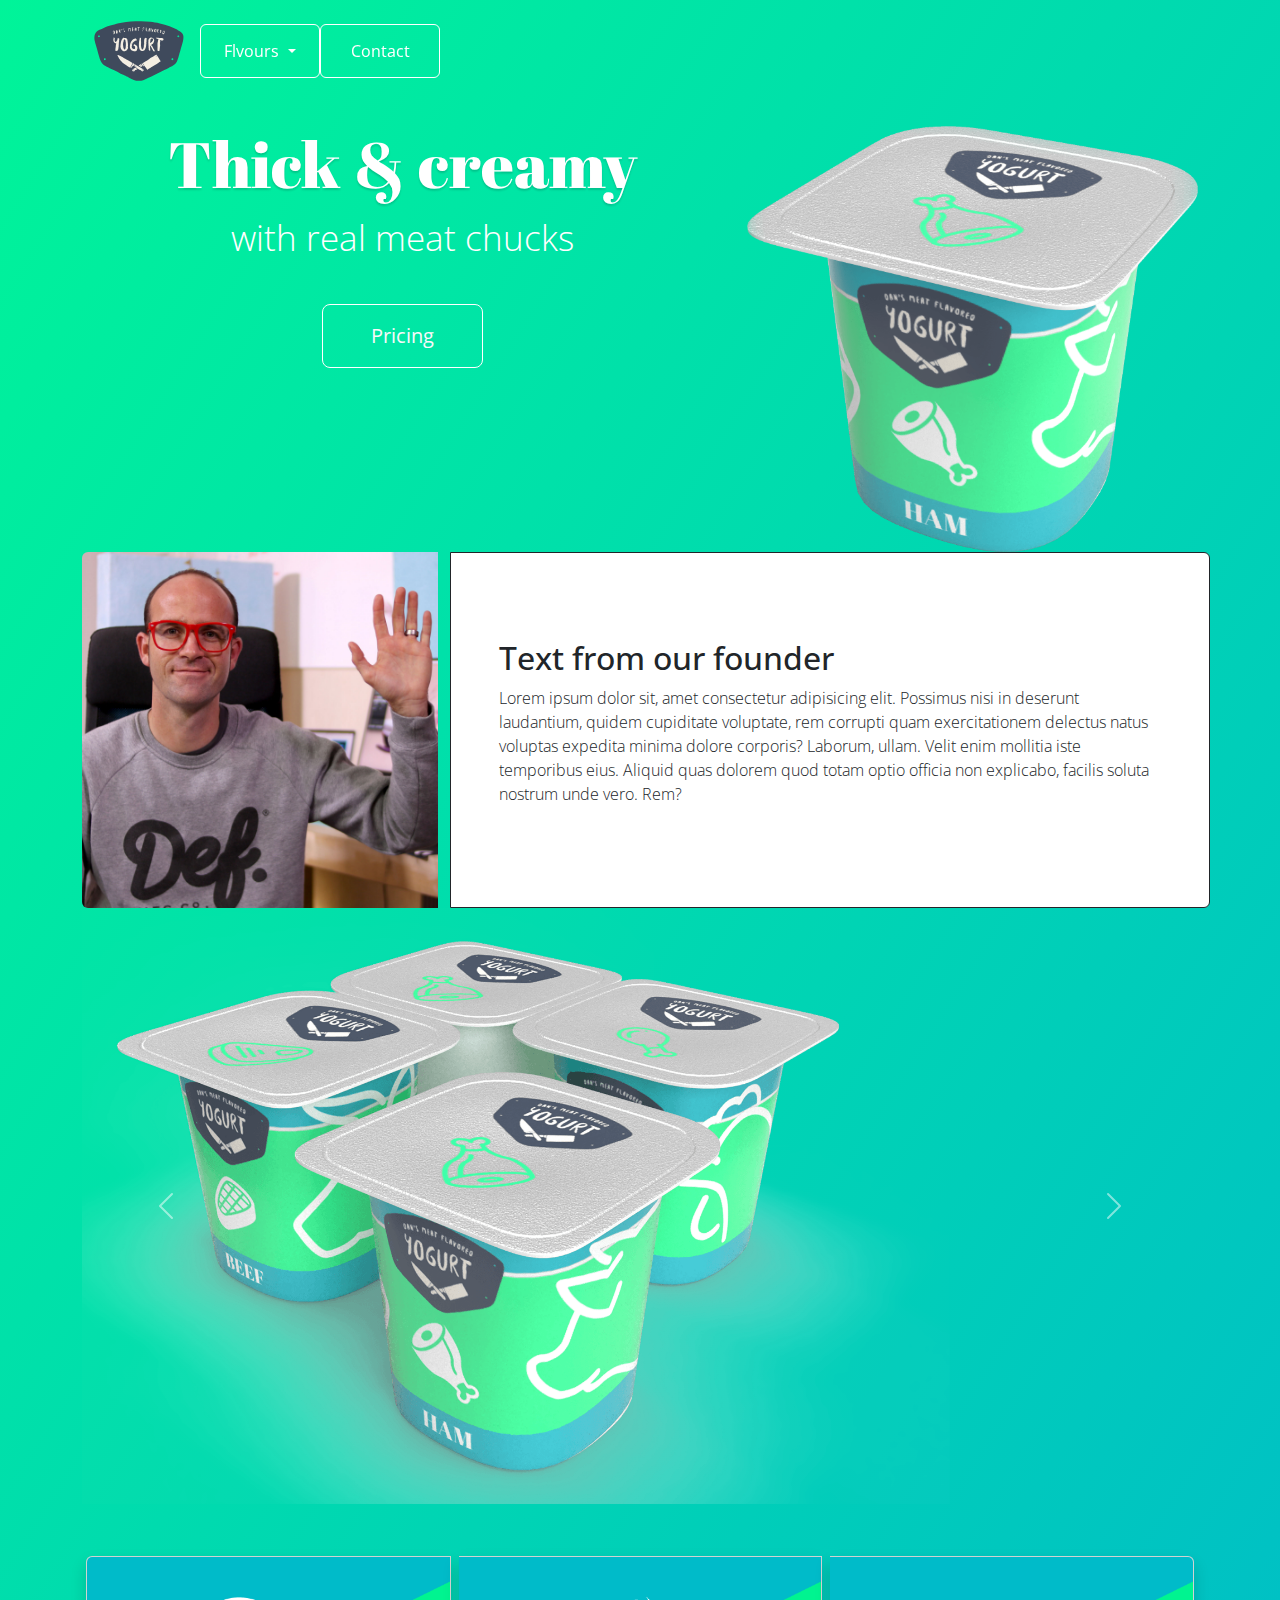
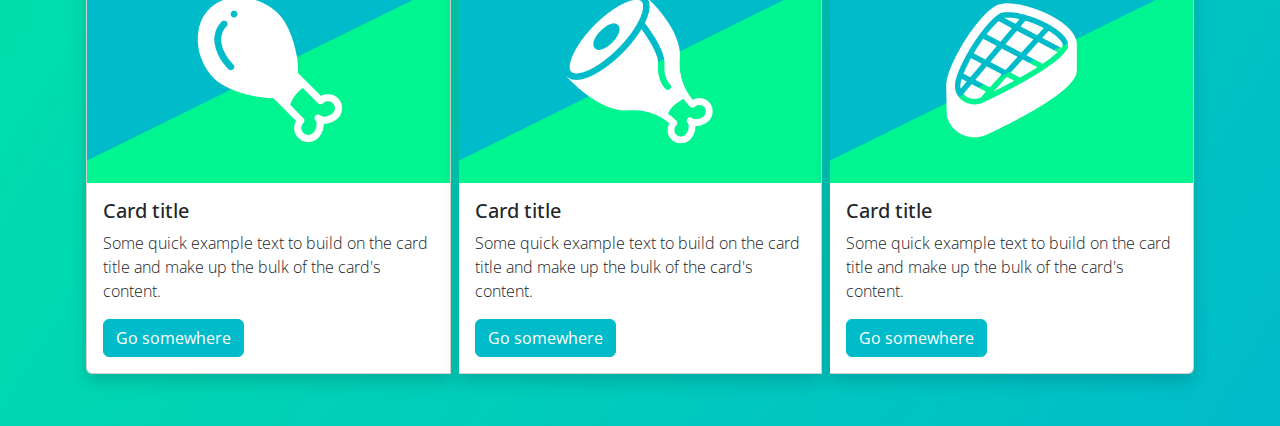
<file: index.html>
<!DOCTYPE html>
<html lang="en">
<head>
    <meta charset="UTF-8">
    <meta name="viewport" content="width=device-width, initial-scale=1.0, shrink-to-fit=no">
    <title>Document</title>
    <link href="https://fonts.googleapis.com/css2?family=Abril+Fatface&family=Open+Sans:ital,wght@0,300..800;1,300..800&display=swap" rel="stylesheet">
    <link href="https://cdn.jsdelivr.net/npm/bootstrap@5.3.3/dist/css/bootstrap.min.css" rel="stylesheet" integrity="sha384-QWTKZyjpPEjISv5WaRU9OFeRpok6YctnYmDr5pNlyT2bRjXh0JMhjY6hW+ALEwIH" crossorigin="anonymous">
    <link rel="stylesheet" href="style.css">
</head>
<body>
    <div class="container">
        <!--Navigation-->

        <nav class="navbar navbar-expand-lg navbar-dark sticky-top">
            <div class="container-fluid">
              <nav class="navbar bg-body-teiary">
                <a class="navbar-brand" href="index.html">
                    <img src="images/logo-dans-meat-yogurt.svg" alt="Bootstrap" width="90" height="60">
                  </a>
                
              </nav>
              <button class="navbar-toggler" type="button" data-bs-toggle="collapse" data-bs-target="#navbarSupportedContent" aria-controls="navbarSupportedContent" aria-expanded="false" aria-label="Toggle navigation">
                <span class="navbar-toggler-icon"></span>
              </button>


              <!--Butto dropdown-->

              <div class="collapse navbar-collapse" id="navbarSupportedContent">
                <ul class="navbar-nav ml-auto float-right">
                  <li class="nav-item dropdown btn btn-outline-light mr-4" style="width: 120px;">
                    <a class="nav-link dropdown-toggle  text-white" href="#" role="button" data-bs-toggle="dropdown" aria-expanded="false">
                      Flvours
                    </a>
                    <ul class="dropdown-menu ">
                      <li><a class="dropdown-item" href="#">Tam</a></li>
                      <li><a class="dropdown-item" href="#">Beef</a></li>
                      <li><a class="dropdown-item" href="#">Cicken</a></li>
                      <li><a class="dropdown-item" href="#">Samaki</a></li>
                    </ul>
                  </li>

                  <li class="nav-item btn btn-outline-light" style="width: 120px;">
                    <a class="nav-link text-white" aria-disabled="false">Contact</a>
                  </li>
                </ul>
              </div>
            </div>
        </nav>
        <br>

          <!--Jumbertron-->
        <div class="jumbotron">
          <div class="row">
            <div class="col-12 col-md-7 text-center text-md-left">
              <h1 class="display-3 text-white 
            drop-shadow">Thick & creamy</h1>
          <p class="lead">with real meat chucks</p>
          <a class="btn btn-outline-light btn-lg mt-4 px-5 py-3 mb-5 mb-md-0" href="#" role="button">Pricing</btn-lg></a>
           
            </div>
            <div class="col-12 col-md-5">
              <img src="images/hero1.png" alt="my favorite" class="float-right img-fluid" > 
            </div>
          </div>
                          
        </div>

        <!--Founders text-->
        <div class="row">
          <div class="col-12 col-md-4">
            <img src="images/headshot-dan.jpg" class="img-fluid border rounded-start border-lg border-0" alt="vincent pic">
          </div>
          <div class="col-12 col-md-8 bg-white p-5 d-flex align-items-center border border-dark rounded-end border-lg">
            <section>
              <h2>Text from our founder</h2>
              <p>Lorem ipsum dolor sit, amet consectetur adipisicing elit.
                Possimus nisi in deserunt laudantium, quidem cupiditate
                voluptate, rem corrupti quam exercitationem delectus natus
                voluptas expedita minima dolore corporis? Laborum, ullam. Velit
                 enim mollitia iste temporibus eius. Aliquid quas dolorem quod
                 totam optio officia non explicabo, facilis soluta nostrum unde
                 vero. Rem?</p>
            </section>
          </div>
        </div>


         
         
          <!--Courousel-->
          <div id="carouselExample" class="carousel slide d-none d-md-block carousel-fade">
            <div class="carousel-inner">
              <div class="carousel-item active" data-bs-interval="500">
                <img src="images/yogurt-1.png" class="d-block w-100" alt="...">
              </div>
              <div class="carousel-item" data-bs-interval="500">
                <img src="images/yogurt-2.png" class="d-block w-100" alt="...">
              </div>
              <div class="carousel-item" data-bs-interval="500">
                <img src="images/yogurt-3.png" class="d-block w-100" alt="...">
              </div>
            </div>
            <button class="carousel-control-prev" type="button" data-bs-target="#carouselExample" data-bs-slide="prev">
              <span class="carousel-control-prev-icon" aria-hidden="true"></span>
              <span class="visually-hidden">Previous</span>
            </button>
            <button class="carousel-control-next" type="button" data-bs-target="#carouselExample" data-bs-slide="next">
              <span class="carousel-control-next-icon" aria-hidden="true"></span>
              <span class="visually-hidden">Next</span>
            </button>
        </div>

        <!--Cards-->

        <div class="card-group my-5">
          <div class="card shadow m-1" style="width: 18rem;">
              <img src="images/product1.png" class="card-img-top" alt="...">
              <div class="card-body">
                <h5 class="card-title">Card title</h5>
                <p class="card-text">Some quick example text to build on the card title and make up the bulk of the card's content.</p>
                <a href="https://www.safaricom.com" class="btn btn-primary stretched-link">Go somewhere</a>
              </div>
          </div>
          <div class="card shadow m-1" style="width: 18rem;">
              <img src="images/product2.png" class="card-img-top" alt="...">
              <div class="card-body">
                <h5 class="card-title">Card title</h5>
                <p class="card-text">Some quick example text to build on the card title and make up the bulk of the card's content.</p>
                <a href="#" class="btn btn-primary stretched-link">Go somewhere</a>
              </div>
          </div>
            <div class="card shadow m-1" style="width: 18rem;">
              <img src="images/product3.png" class="card-img-top" alt="...">
              <div class="card-body">
                <h5 class="card-title">Card title</h5>
                <p class="card-text">Some quick example text to build on the card title and make up the bulk of the card's content.</p>
                <a href="#" class="btn btn-primary stretched-link">Go somewhere</a>
              </div>
          </div>
        </div>



    </div>

<script src="https://cdn.jsdelivr.net/npm/@popperjs/core@2.11.8/dist/umd/popper.min.js" integrity="sha384-I7E8VVD/ismYTF4hNIPjVp/Zjvgyol6VFvRkX/vR+Vc4jQkC+hVqc2pM8ODewa9r" crossorigin="anonymous"></script>
<script src="https://cdn.jsdelivr.net/npm/bootstrap@5.3.3/dist/js/bootstrap.min.js" integrity="sha384-0pUGZvbkm6XF6gxjEnlmuGrJXVbNuzT9qBBavbLwCsOGabYfZo0T0to5eqruptLy" crossorigin="anonymous"></script>    
</body>
</html>
</file>
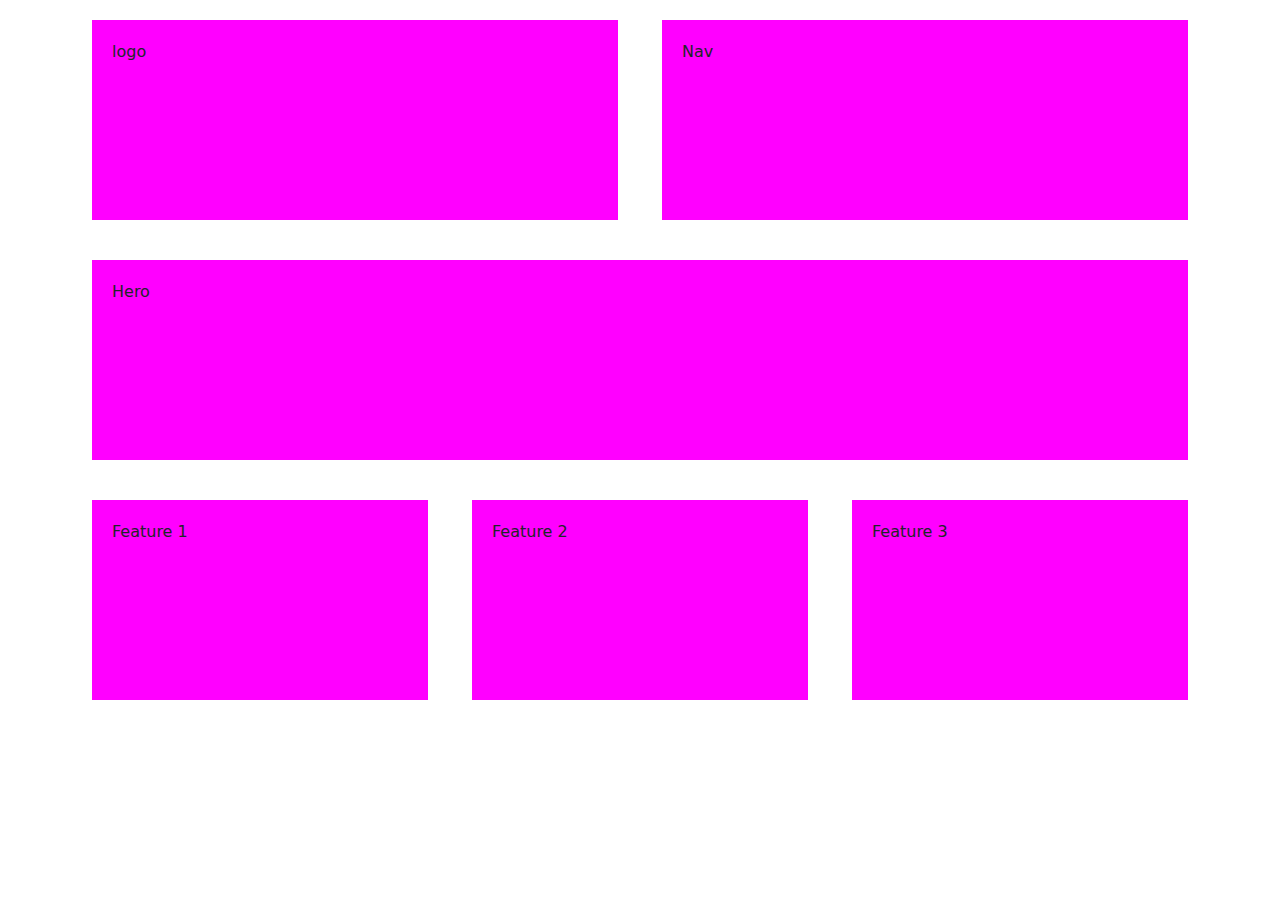
<file: layout-a.html>
<!DOCTYPE html>
<html lang="en">
<head>
    <meta charset="UTF-8">
    <meta name="viewport" content="width=device-width, initial-scale=1, shrink-to-fit=no">
    <title>Document</title>
    <link href="https://cdn.jsdelivr.net/npm/bootstrap@5.3.3/dist/css/bootstrap.min.css" rel="stylesheet" integrity="sha384-QWTKZyjpPEjISv5WaRU9OFeRpok6YctnYmDr5pNlyT2bRjXh0JMhjY6hW+ALEwIH" crossorigin="anonymous">

    <style>
        .mybox{
            background-color: magenta;
            min-height: 200px;
            margin: 20px 10px;
            padding: 20px;
        }

    </style>
</head>
<body>
    <div class="container">
        <div class="row">
            <div class="col">
                <div class="mybox">logo</div>
            </div>
            <div class="col">
                <div class="mybox">Nav</div>
            </div>
        </div>

        <div class="row">
            <div class="col">
                <div class="mybox">Hero</div>
            </div>
        </div>

        <div class="row">
            <div class="col">
                <div class="mybox">Feature 1</div>
            </div>
            <div class="col">
                <div class="mybox">Feature 2</div>
            </div>
            <div class="col">
                <div class="mybox">Feature 3</div>
            </div>
        </div>





    </div>
</body>
</html>
</file>
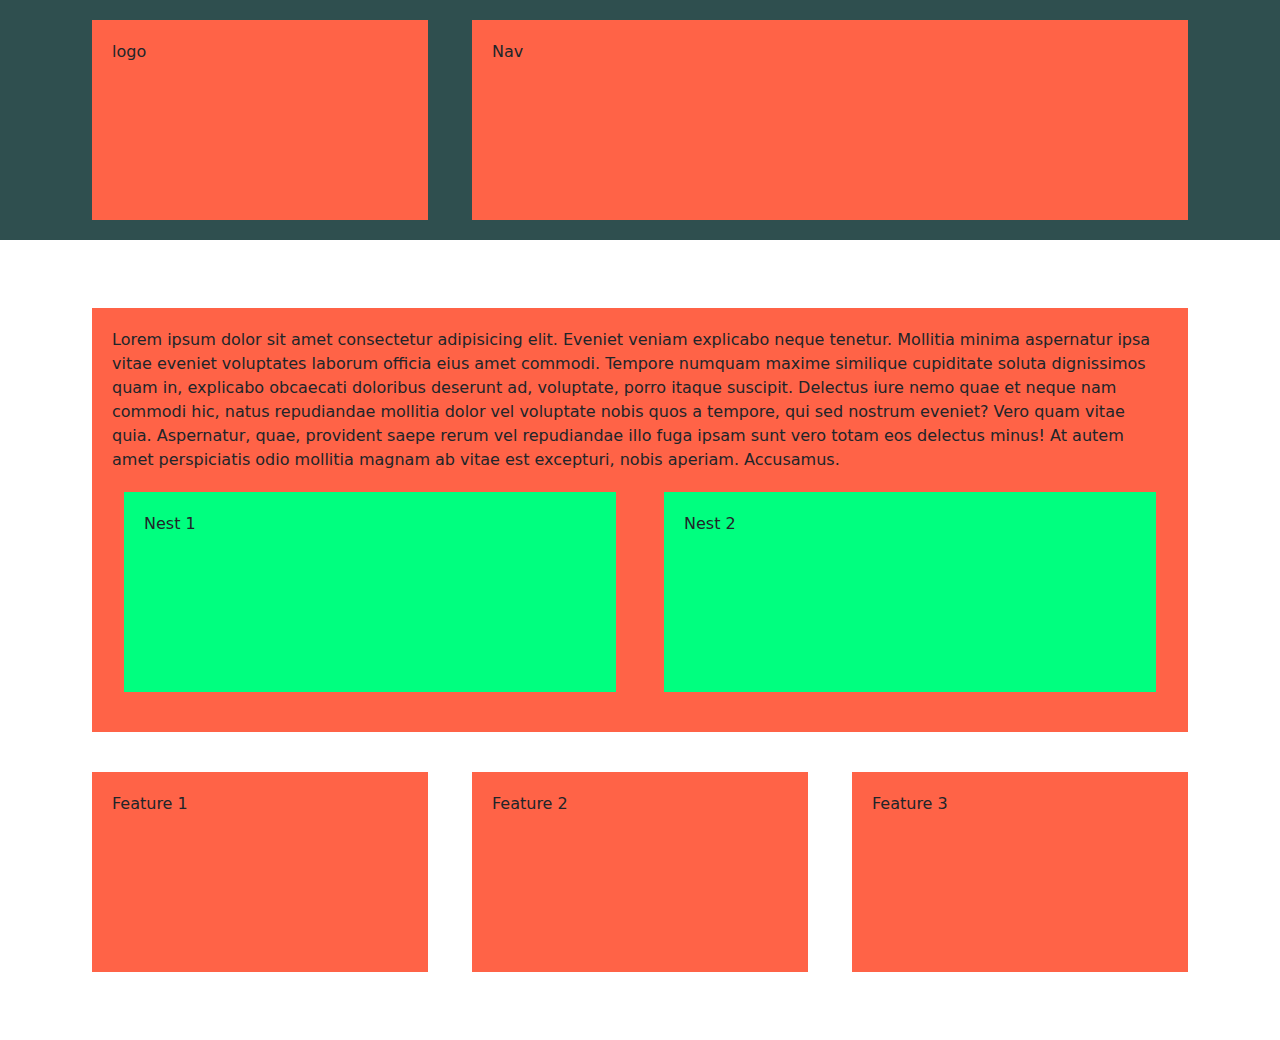
<file: layout-b.html>
<!DOCTYPE html>
<html lang="en">
<head>
    <meta charset="UTF-8">
    <meta name="viewport" content="width=device-width, initial-scale=1, shrink-to-fit=no">
    <title>Document</title>
    <link href="https://cdn.jsdelivr.net/npm/bootstrap@5.3.3/dist/css/bootstrap.min.css" rel="stylesheet" integrity="sha384-QWTKZyjpPEjISv5WaRU9OFeRpok6YctnYmDr5pNlyT2bRjXh0JMhjY6hW+ALEwIH" crossorigin="anonymous">

    <style>
        .mybox1{
            background-color: tomato;
            min-height: 200px;
            margin: 20px 10px;
            padding: 20px;
        }
        .mybox2{
            background-color: springgreen;
            min-height: 200px;
            margin: 20px 10px;
            padding: 20px;
        }

    .mybg1{
        background-color: darkslategray;
    }
    

    </style>
</head>
<body>

    <header class="container-fluid mybg1 mb-5">
        <div class="container">
            <div class="row">
                <div class="col-4">
                    <div class="mybox1">logo</div>
                </div>
                <nav class="col">
                    <div class="mybox1">Nav</div>
                </nav>
            </div>
        </div>
        
    </header>
    <div class="container">
        <div class="row">
            <div class="col">
                <div class="mybox1">
                    <p class="m-5 m-md-0 m-lg-n5">Lorem ipsum dolor sit amet consectetur 
                        adipisicing elit. Eveniet veniam explicabo
                        neque tenetur. Mollitia minima aspernatur ipsa
                        vitae eveniet voluptates laborum officia eius
                        amet commodi. Tempore numquam maxime similique 
                        cupiditate soluta dignissimos quam in, explicabo
                        obcaecati doloribus deserunt ad, voluptate, 
                        porro itaque suscipit. Delectus iure nemo 
                        quae et neque nam commodi hic, natus 
                        repudiandae mollitia dolor vel voluptate 
                        nobis quos a tempore, qui sed nostrum eveniet?
                        Vero quam vitae quia. Aspernatur, quae, 
                        provident saepe rerum vel repudiandae illo 
                        fuga ipsam sunt vero totam eos delectus minus! 
                        At autem amet perspiciatis odio mollitia magnam
                        ab vitae est excepturi, nobis aperiam. Accusamus.</p>
                    <div class="row">
                        <div class="col mybox2 mx-4">Nest 1</div>
                        <div class="col mybox2 mx-4">Nest 2</div>
                    </div>
                      
                </div>
               
            </div>


        </div>

        <div class="row mb-5">
            <div class="col">
                <div class="mybox1">Feature 1

            </div></div>
            <div class="col">
                <div class="mybox1">Feature 2

            </div></div>
            <div class="col">
                <div class="mybox1">Feature 3

            </div></div>
        </div>
    </div>

</body>
</html>
</file>
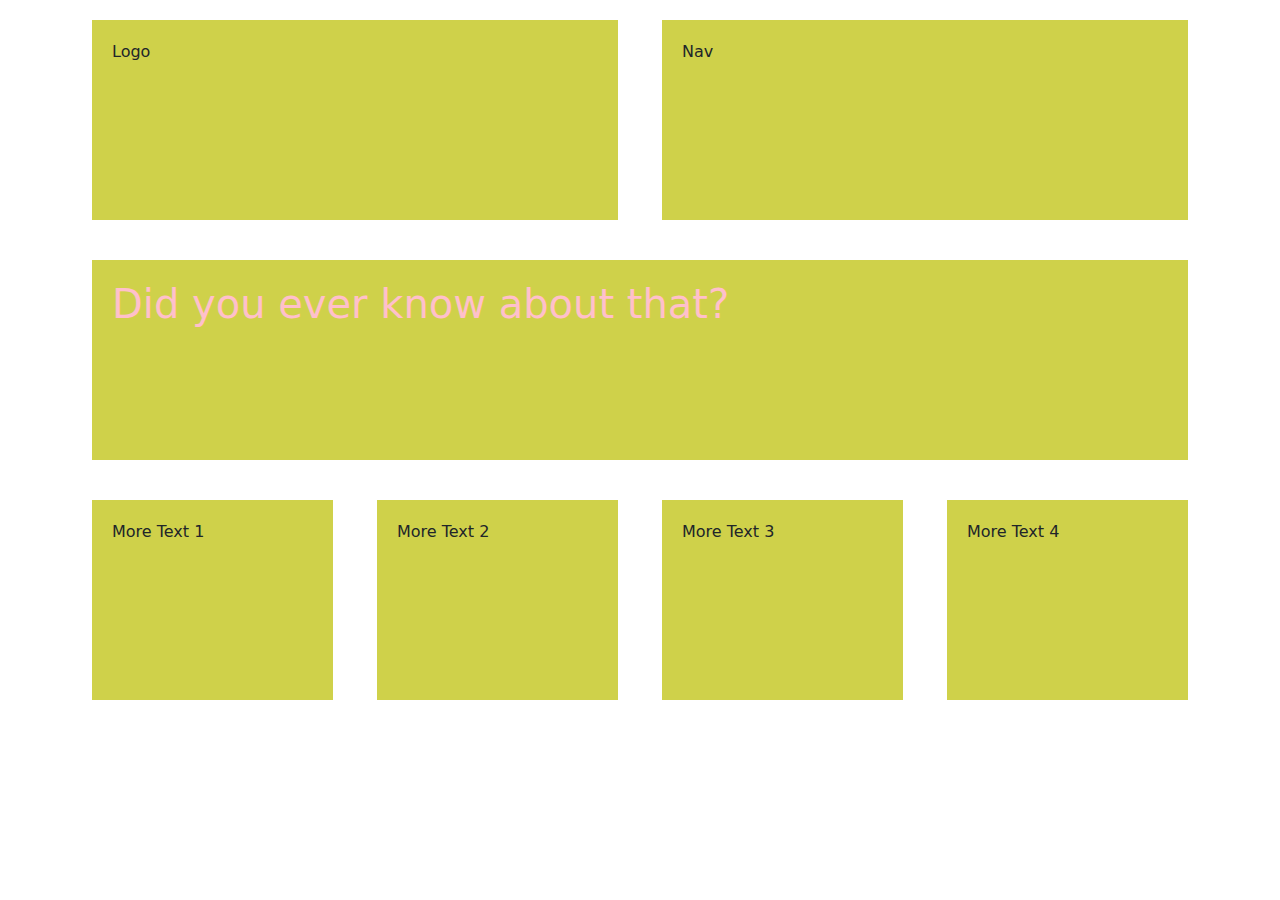
<file: layout-c.html>
<!DOCTYPE html>
<html lang="en">
<head>
    <meta charset="UTF-8">
    <meta name="viewport" content="width=device-width, initial-scale=1, shrink-to-fit=no">
    <title>Document</title>
    <link href="https://cdn.jsdelivr.net/npm/bootstrap@5.3.3/dist/css/bootstrap.min.css" rel="stylesheet" integrity="sha384-QWTKZyjpPEjISv5WaRU9OFeRpok6YctnYmDr5pNlyT2bRjXh0JMhjY6hW+ALEwIH" crossorigin="anonymous">
    <link rel="stylesheet" href="layout-c.css">

</head>    
<body>
    <div class="container">
        <header class="row">
            <div class="col-12 col-md-6">
                <div class="mybox1">Logo</div>
            </div>
            <nav class="col">
                <div class="mybox1">Nav</div>
            </nav>
        </header>

        <main class="row">
            <div class="col">
                <div class="mybox1">
                    <h1>Did you ever know about that?</h1>
                </div>
            </div>
        </main>

        <div class="row">
            <div class="col-12 col-md-4 col-lg-3">
                <div class="mybox1 ">More Text 1 </div>
            </div>
            <div class="col-12 col-md-4 col-lg-3">
                <div class="mybox1 ">More Text 2</div>
            </div>
            <div class="col-12 col-md-4 col-lg-3">
                <div class="mybox1 ">More Text 3</div>
            </div>
            <div class="col-12 col-md-4 col-lg-3 d-md-none d-lg-block">
                <div class="mybox1 ">More Text 4</div>
            </div>
        </div>

       
    </div>    

</body>
</html>
</file>
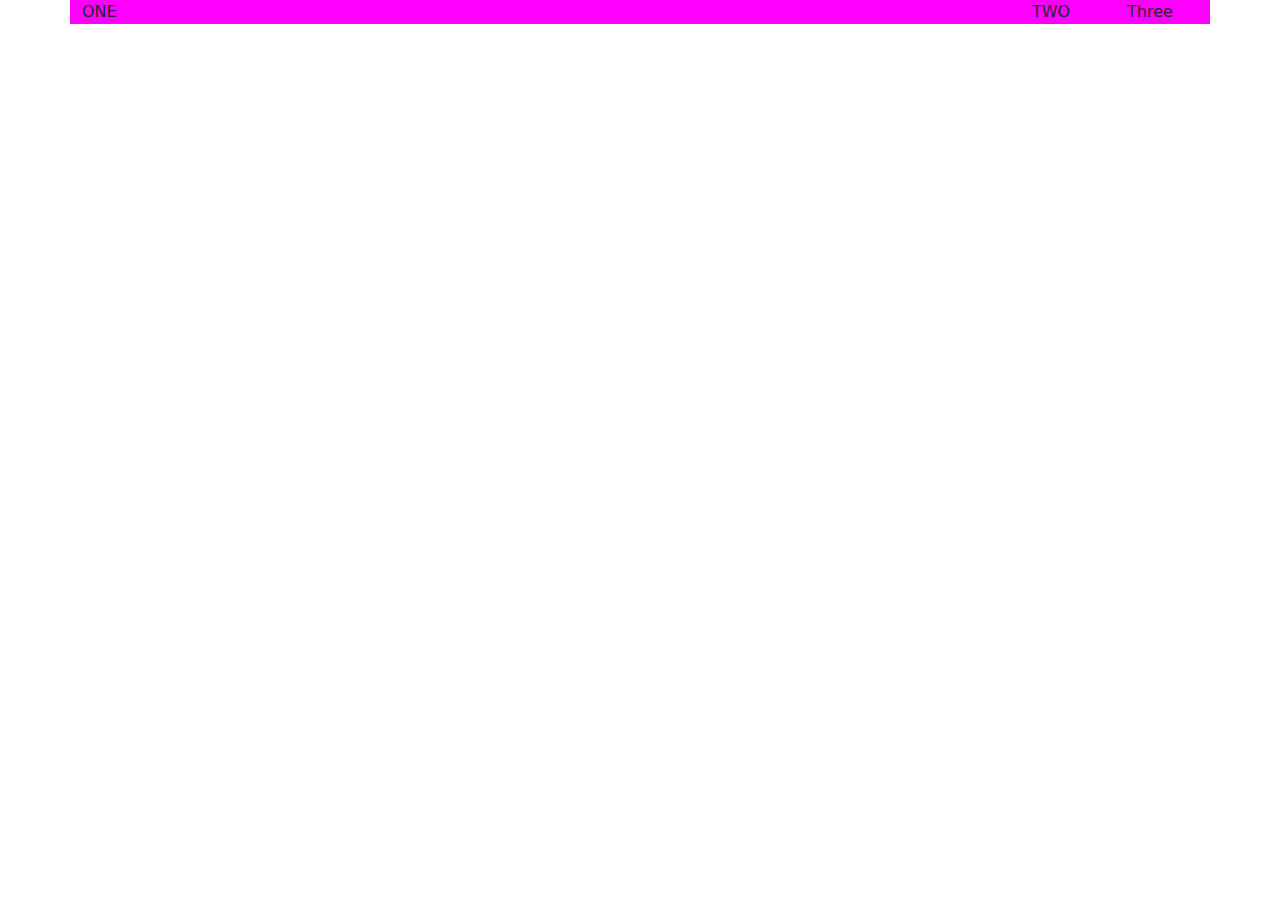
<file: overview-layout.html>
<!DOCTYPE html>
<html lang="en">
<head>
    <meta charset="UTF-8">
    <meta name="viewport" content="width=device-width, initial-scale=1.0, shrink-to-fit=0">
    <title>Document</title>
    <link href="https://cdn.jsdelivr.net/npm/bootstrap@5.3.3/dist/css/bootstrap.min.css" rel="stylesheet" integrity="sha384-QWTKZyjpPEjISv5WaRU9OFeRpok6YctnYmDr5pNlyT2bRjXh0JMhjY6hW+ALEwIH" crossorigin="anonymous">
    <style>
        .container{
            background-color: magenta;
        }
    </style>
</head>
<body>

    <div class="container">
        <div class="row">
            <div class="col-lg-10 col-sm-6 col-4">ONE</div>
            <div class="col-lg-1  col-sm-3 col-4">TWO</div>
            <div class="col-lg-1  col-sm-3 col-4">Three</div>
        </div>
    </div>
    
</body>
</html>
</file>
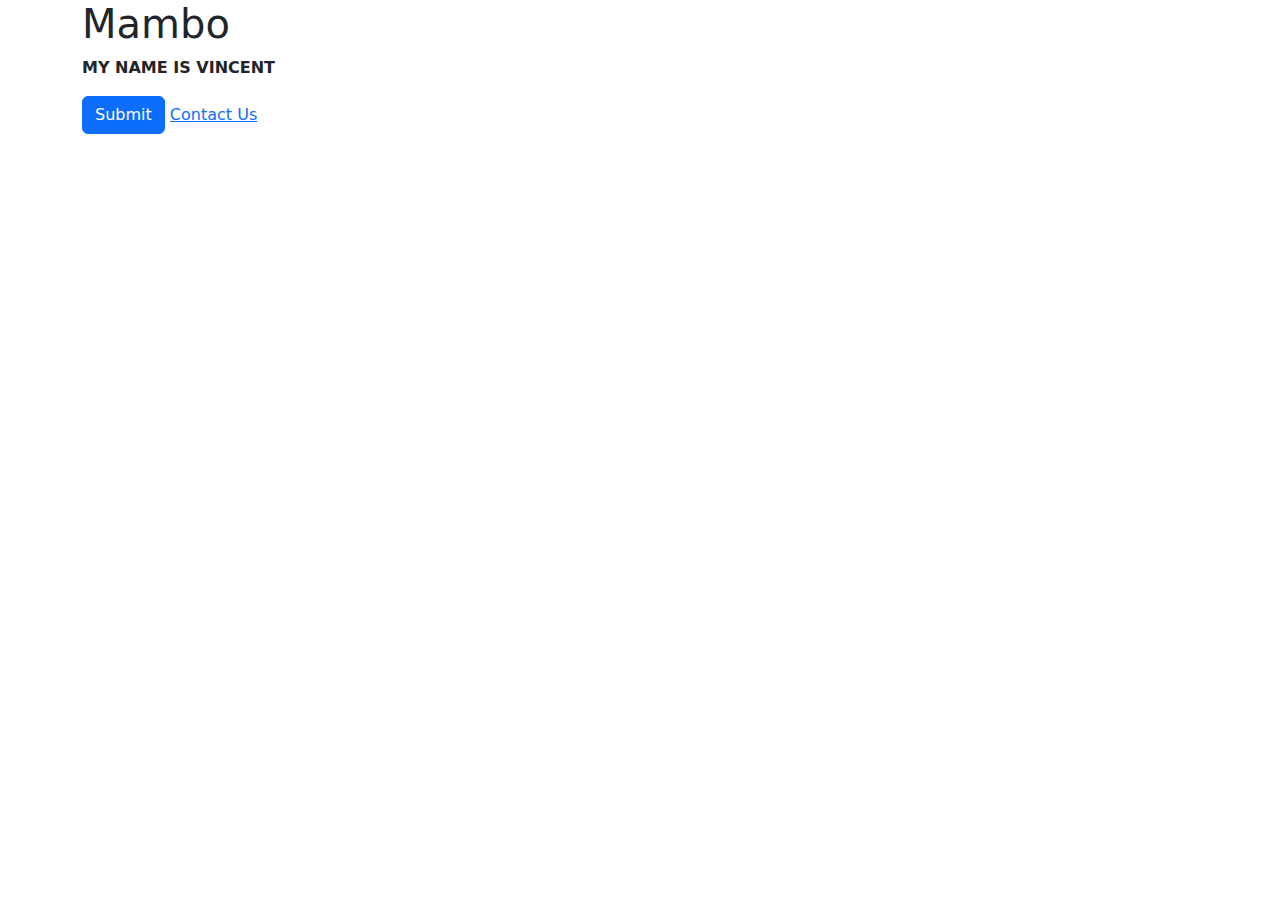
<file: overview-styles.html>
<!DOCTYPE html>
<html lang="en">
<head>
    <meta charset="UTF-8">
    <meta name="viewport" content="width=device-width, initial-scale=1.0, shrink-to-fit=no">
    <title>Document</title>
    <link href="https://cdn.jsdelivr.net/npm/bootstrap@5.3.3/dist/css/bootstrap.min.css" rel="stylesheet" integrity="sha384-QWTKZyjpPEjISv5WaRU9OFeRpok6YctnYmDr5pNlyT2bRjXh0JMhjY6hW+ALEwIH" crossorigin="anonymous">
</head>
<body>
    <div class="container">
        <h1>Mambo</h1>
        <p class="text-uppercase fw-bolder">my name is vincent</p>
        <button class="btn btn-primary">Submit</button>
        <a href="#">Contact Us</a>


    </div>

<script src="https://cdn.jsdelivr.net/npm/@popperjs/core@2.11.8/dist/umd/popper.min.js" integrity="sha384-I7E8VVD/ismYTF4hNIPjVp/Zjvgyol6VFvRkX/vR+Vc4jQkC+hVqc2pM8ODewa9r" crossorigin="anonymous"></script>
<script src="https://cdn.jsdelivr.net/npm/bootstrap@5.3.3/dist/js/bootstrap.min.js" integrity="sha384-0pUGZvbkm6XF6gxjEnlmuGrJXVbNuzT9qBBavbLwCsOGabYfZo0T0to5eqruptLy" crossorigin="anonymous"></script>    
</body>
</html>
</file>
<file: style.css>
@import url('https://fonts.googleapis.com/css2?family=Abril+Fatface&family=Open+Sans:ital,wght@0,300..800;1,300..800&display=swap');

body {
    font-family: "Open Sans", sans-serif;
    font-weight: 300;
    background-image: linear-gradient(to bottom right, #00f499, #00bbc9);
}

h1{ 
    font-family: "Abril Fatface", serif;
}

.jumbotron{
    background-color: rgba(250, 235, 215, 0);
}

.drop-shadow{
    text-shadow: 0px 2px 2px rgba(0, 0, 0, 0.158);
}

.lead{
    color: white;
    font-size: 2.2rem;
}

.btn-outline-light{
    border-color: #fff;
}

.btn-outline-light:hover{
    background-color: rgba(255, 255, 255, 0.445);
}

.btn-primary, .btn-primary:hover{
    background-color: #00bbc9;
    border-color: #00bbc9;

}
</file>
<file: layout-c.css>
/*// X-Small devices (portrait phones, less than 576px)
// No media query for `xs` since this is the default in Bootstrap*/


.mybox1{
    background-color: rgb(207, 209, 74);
    min-height: 200px;
    margin: 20px 10px;
    padding: 20px;
}

h1{
    color: red;
}



/*// Small devices (landscape phones, 576px and up)*/
@media (min-width: 576px) { 
    h1 {
        color: black;
    }


}

/*// Medium devices (tablets, 768px and up) */
@media (min-width: 768px) { 


}

/* // Large devices (desktops, 992px and up) */
@media (min-width: 992px) { 
    h1{
        color: pink;
    }


}

/*// X-Large devices (large desktops, 1200px and up)*/

@media (min-width: 1200px) { 


}

/* // XX-Large devices (larger desktops, 1400px and up) */

@media (min-width: 1400px) { 


}
</file>
